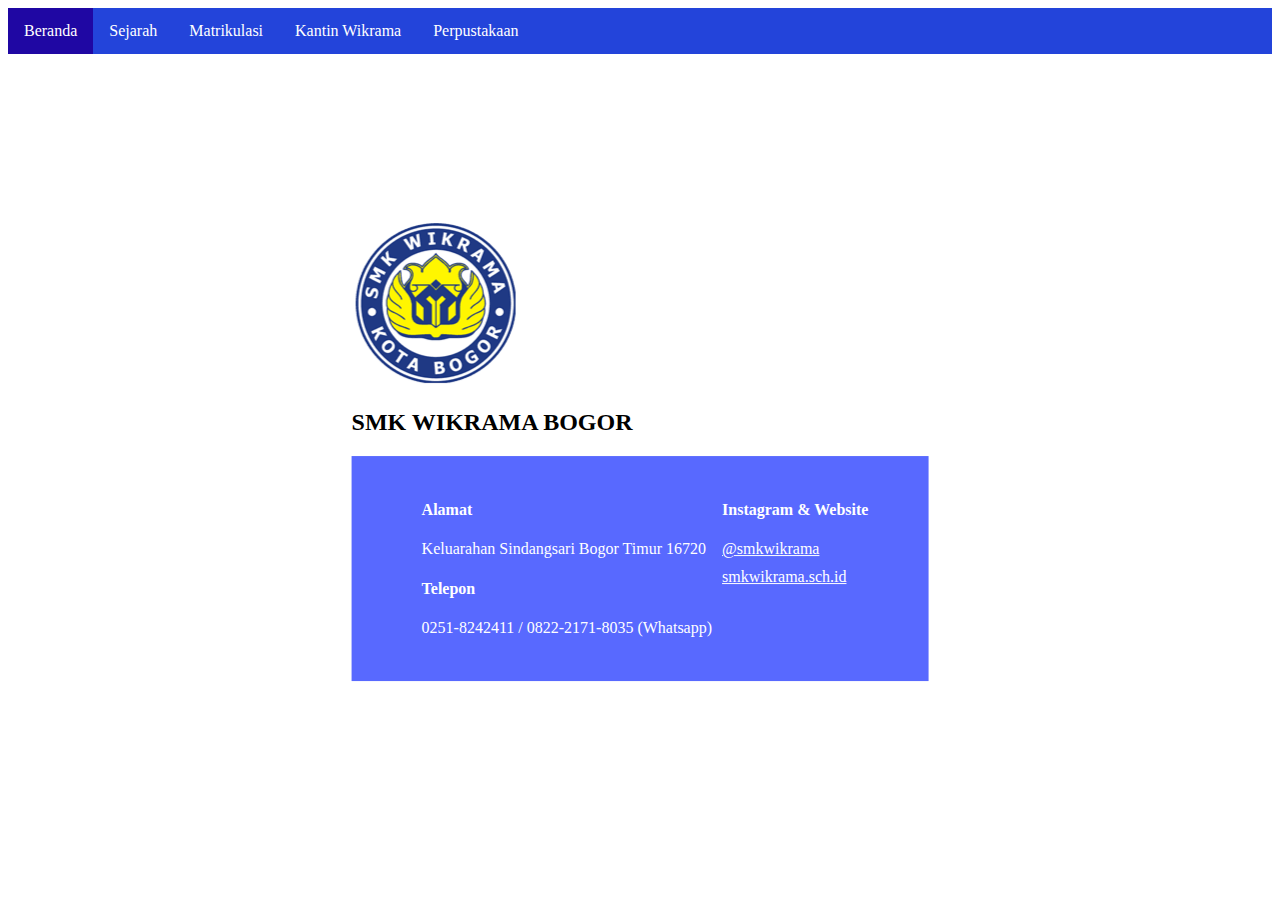
<file: index.html>
<!DOCTYPE html>
<html lang="en">
<head>
    <meta charset="UTF-8">
    <meta http-equiv="X-UA-Compatible" content="IE=edge">
    <meta name="viewport" content="width=device-width, initial-scale=1.0">
    <link rel="stylesheet" href="style.css">
    <title>SMK Wikrama Bogor</title>
</head>
<body>
    <ul>
        <li><a class="active" href="index.html">Beranda</a></li>
        <li><a href="sejarah.html">Sejarah</a></li>
        <li><a href="matrikulasi.html">Matrikulasi</a></li>
        <li><a href="kantin.html">Kantin Wikrama</a></li>
        <li><a href="perpustakaan.html">Perpustakaan</a></li>
        
      </ul>
      <div class="fya">
      <div class="wrapper"> 
          <img class="logo-wk" src="logo-wk.png" alt="">
          <h2>SMK WIKRAMA BOGOR</h2>
          <div class="clearfix"></div>
      
    <footer class="footer-main">
      <div class="footer-grid">
        <section class="footer1">
         
        </section>
          <section class="footer2">
            <h4>Alamat</h4>
            <p>Keluarahan Sindangsari Bogor Timur 16720</p>
            <h4>Telepon</h4>
            <p>0251-8242411 / 0822-2171-8035 (Whatsapp)</p>
          </section>
          <section class="footer3">
            <h4>Instagram & Website</h4>
            <p><a href="https://www.instagram.com/smkwikrama/?hl=id" target="_blank">@smkwikrama</a></p>
            <p><a href="https://smkwikrama.sch.id/" target="_blank">smkwikrama.sch.id</a></p>
          </section>
        </div>
    </div>
    </div>

 
        
      
</body>
</html>
</file>
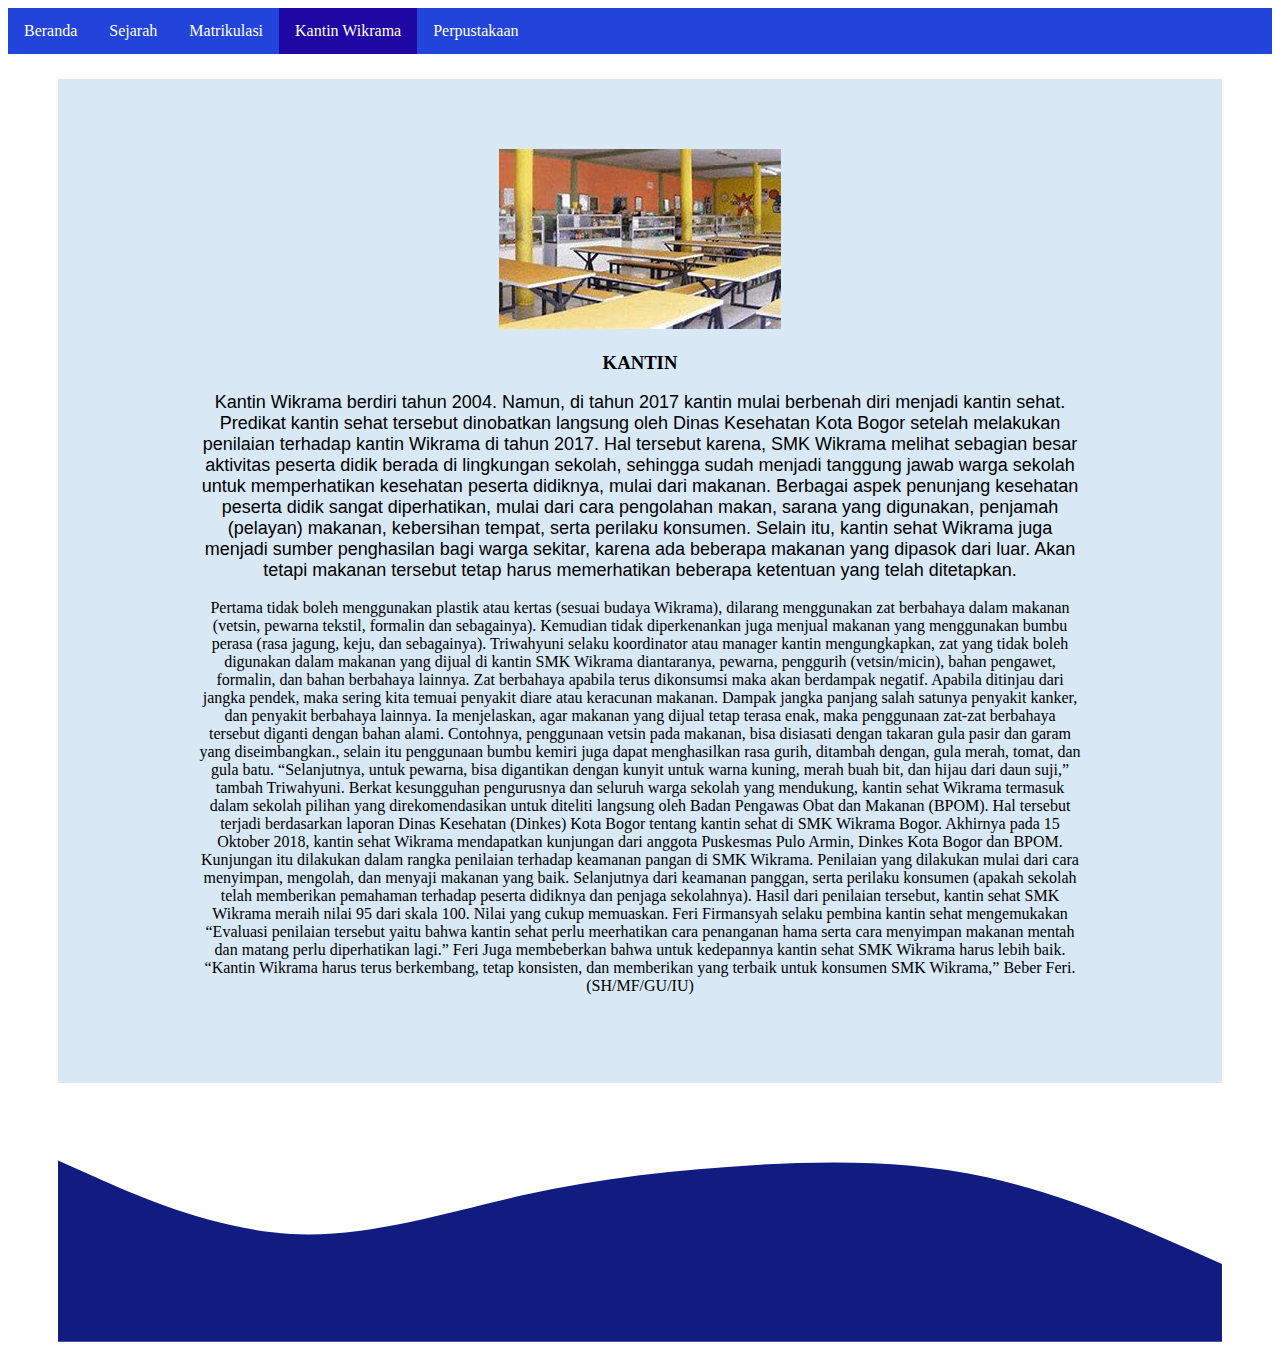
<file: kantin.html>
<!DOCTYPE html>
<html lang="en">
<head>
    <meta charset="UTF-8">
    <meta http-equiv="X-UA-Compatible" content="IE=edge">
    <meta name="viewport" content="width=device-width, initial-scale=1.0">
    <link rel="stylesheet" href="style.css">
    <title>Kantin</title>
</head>
<body>
    <ul>
        <li><a  href="index.html">Beranda</a></li>
        <li><a href="sejarah.html">Sejarah</a></li>
        <li><a href="matrikulasi.html">Matrikulasi</a></li>
        <li><a class="active" href="kantin.html">Kantin Wikrama</a></li>
        <li><a href="perpustakaan.html">Perpustakaan</a></li>
        
      </ul>
     
      <div style="margin: 25px 50px;">
        <center>
          <div class="content4">
            <img src="kantin.jpg" alt="">
            
              <h3>KANTIN</h3>
              <p>Kantin Wikrama berdiri tahun 2004. Namun, di tahun 2017 kantin mulai berbenah diri menjadi kantin sehat. Predikat kantin sehat tersebut dinobatkan langsung oleh Dinas Kesehatan Kota Bogor setelah melakukan penilaian terhadap kantin Wikrama di tahun 2017. Hal tersebut karena, SMK Wikrama melihat sebagian besar aktivitas peserta didik berada di lingkungan sekolah, sehingga sudah menjadi tanggung jawab warga sekolah untuk memperhatikan kesehatan peserta didiknya, mulai dari makanan. Berbagai aspek penunjang kesehatan peserta didik sangat diperhatikan, mulai dari cara pengolahan makan, sarana yang digunakan, penjamah (pelayan) makanan, kebersihan tempat, serta perilaku konsumen. Selain itu, kantin sehat Wikrama juga menjadi sumber penghasilan bagi warga sekitar, karena ada beberapa makanan yang dipasok dari luar. Akan tetapi makanan tersebut tetap harus memerhatikan beberapa ketentuan yang telah ditetapkan.</p>
           
        
      
        
        Pertama tidak boleh menggunakan plastik atau kertas (sesuai budaya Wikrama), dilarang menggunakan zat berbahaya dalam makanan (vetsin, pewarna tekstil, formalin dan sebagainya). Kemudian tidak diperkenankan juga menjual makanan yang menggunakan bumbu perasa (rasa jagung, keju, dan sebagainya).
        
        Triwahyuni selaku koordinator atau manager kantin mengungkapkan, zat yang tidak boleh digunakan dalam makanan yang dijual di kantin SMK Wikrama diantaranya, pewarna, penggurih (vetsin/micin), bahan pengawet, formalin, dan bahan berbahaya lainnya. Zat berbahaya apabila terus dikonsumsi maka akan berdampak negatif. Apabila ditinjau dari jangka pendek, maka sering kita temuai penyakit diare atau keracunan makanan. Dampak jangka panjang salah satunya penyakit kanker, dan penyakit berbahaya lainnya.
        
        Ia menjelaskan, agar makanan yang dijual tetap terasa enak, maka penggunaan zat-zat berbahaya tersebut diganti dengan bahan alami. Contohnya, penggunaan vetsin pada makanan, bisa disiasati dengan takaran gula pasir dan garam yang diseimbangkan., selain itu penggunaan bumbu kemiri juga dapat menghasilkan rasa gurih, ditambah dengan, gula merah, tomat, dan gula batu. “Selanjutnya, untuk pewarna, bisa digantikan dengan kunyit untuk  warna kuning, merah buah bit, dan hijau dari daun suji,” tambah Triwahyuni.
        
        Berkat kesungguhan pengurusnya dan seluruh warga sekolah yang mendukung, kantin sehat Wikrama termasuk dalam sekolah pilihan yang direkomendasikan untuk diteliti langsung oleh Badan Pengawas Obat dan Makanan (BPOM). Hal tersebut terjadi berdasarkan laporan Dinas Kesehatan (Dinkes) Kota Bogor tentang kantin sehat di SMK Wikrama Bogor. Akhirnya pada 15 Oktober 2018, kantin sehat Wikrama mendapatkan kunjungan dari anggota Puskesmas Pulo Armin, Dinkes Kota Bogor dan BPOM.
        
        Kunjungan itu dilakukan dalam rangka penilaian terhadap keamanan pangan di SMK Wikrama. Penilaian yang dilakukan mulai dari cara menyimpan, mengolah, dan menyaji makanan yang baik. Selanjutnya dari keamanan panggan, serta perilaku konsumen (apakah sekolah telah memberikan pemahaman terhadap peserta didiknya dan penjaga sekolahnya).
        
        Hasil dari penilaian tersebut, kantin sehat SMK Wikrama meraih nilai 95 dari skala 100. Nilai yang cukup memuaskan. Feri Firmansyah selaku pembina kantin sehat mengemukakan “Evaluasi penilaian tersebut yaitu bahwa kantin sehat perlu meerhatikan cara penanganan hama serta cara menyimpan makanan mentah dan matang perlu diperhatikan lagi.”
        
        Feri Juga membeberkan bahwa untuk kedepannya kantin sehat SMK Wikrama harus lebih baik. “Kantin Wikrama harus terus berkembang, tetap konsisten, dan memberikan yang terbaik untuk konsumen SMK Wikrama,” Beber Feri. (SH/MF/GU/IU)</p>
    
      </div>
      <svg xmlns="http://www.w3.org/2000/svg" viewBox="0 0 1440 320"><path fill="#111c80" fill-opacity="1" d="M0,96L48,117.3C96,139,192,181,288,186.7C384,192,480,160,576,138.7C672,117,768,107,864,101.3C960,96,1056,96,1152,117.3C1248,139,1344,181,1392,202.7L1440,224L1440,320L1392,320C1344,320,1248,320,1152,320C1056,320,960,320,864,320C768,320,672,320,576,320C480,320,384,320,288,320C192,320,96,320,48,320L0,320Z"></path></svg> 
    </center>
    
      </div>
    </body>
</html>
</file>
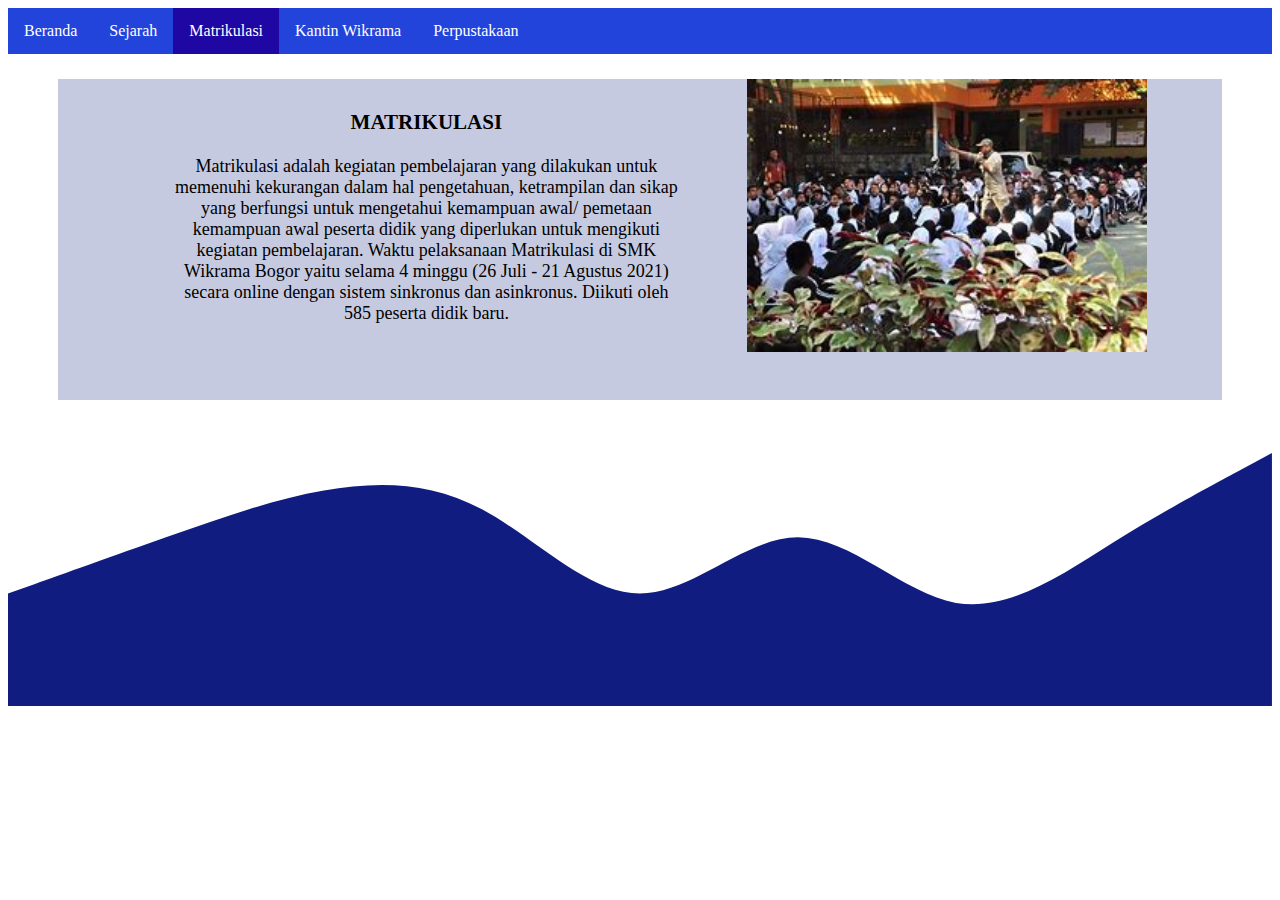
<file: matrikulasi.html>
<!DOCTYPE html>
<html lang="en">
<head>
    <meta charset="UTF-8">
    <meta http-equiv="X-UA-Compatible" content="IE=edge">
    <meta name="viewport" content="width=device-width, initial-scale=1.0">
    <link rel="stylesheet" href="style.css">
    <title>Mastrikulasi</title>
</head>
<body>
    <ul>
        <li><a href="index.html">Beranda</a></li>
        <li><a href="sejarah.html">Sejarah</a></li>
        <li><a class="active" href="matrikulasi.html">Matrikulasi</a></li>
        <li><a href="kantin.html">Kantin Wikrama</a></li>
        <li><a href="perpustakaan.html">Perpustakaan</a></li>
        
      </ul>
      <div style="margin: 25px 50px;">
        <center>
            
            <div class="content2">
                <div id="text2">
                  <div class="text">
                    <h3>MATRIKULASI</h3>
                    <p>
                      Matrikulasi adalah kegiatan pembelajaran yang dilakukan untuk memenuhi kekurangan dalam hal pengetahuan, ketrampilan dan sikap yang berfungsi untuk mengetahui kemampuan awal/ pemetaan kemampuan awal peserta didik yang diperlukan
                      untuk mengikuti kegiatan pembelajaran. Waktu pelaksanaan Matrikulasi di SMK Wikrama Bogor yaitu selama 4 minggu (26 Juli - 21 Agustus 2021) secara online dengan sistem sinkronus dan asinkronus. Diikuti oleh 585 peserta didik
                      baru.
                    </p>
                  </div>
                </div>
                <img src="matrik.jpg" alt="">
            </div>

      
        </div>
        <div class="yy"> 
        <svg xmlns="http://www.w3.org/2000/svg" viewBox="0 0 1440 320"><path fill="#111c80" fill-opacity="1" d="M0,192L30,181.3C60,171,120,149,180,128C240,107,300,85,360,74.7C420,64,480,64,540,96C600,128,660,192,720,192C780,192,840,128,900,128C960,128,1020,192,1080,202.7C1140,213,1200,171,1260,133.3C1320,96,1380,64,1410,48L1440,32L1440,320L1410,320C1380,320,1320,320,1260,320C1200,320,1140,320,1080,320C1020,320,960,320,900,320C840,320,780,320,720,320C660,320,600,320,540,320C480,320,420,320,360,320C300,320,240,320,180,320C120,320,60,320,30,320L0,320Z"></path></svg></div>
</body>
</html>
</file>
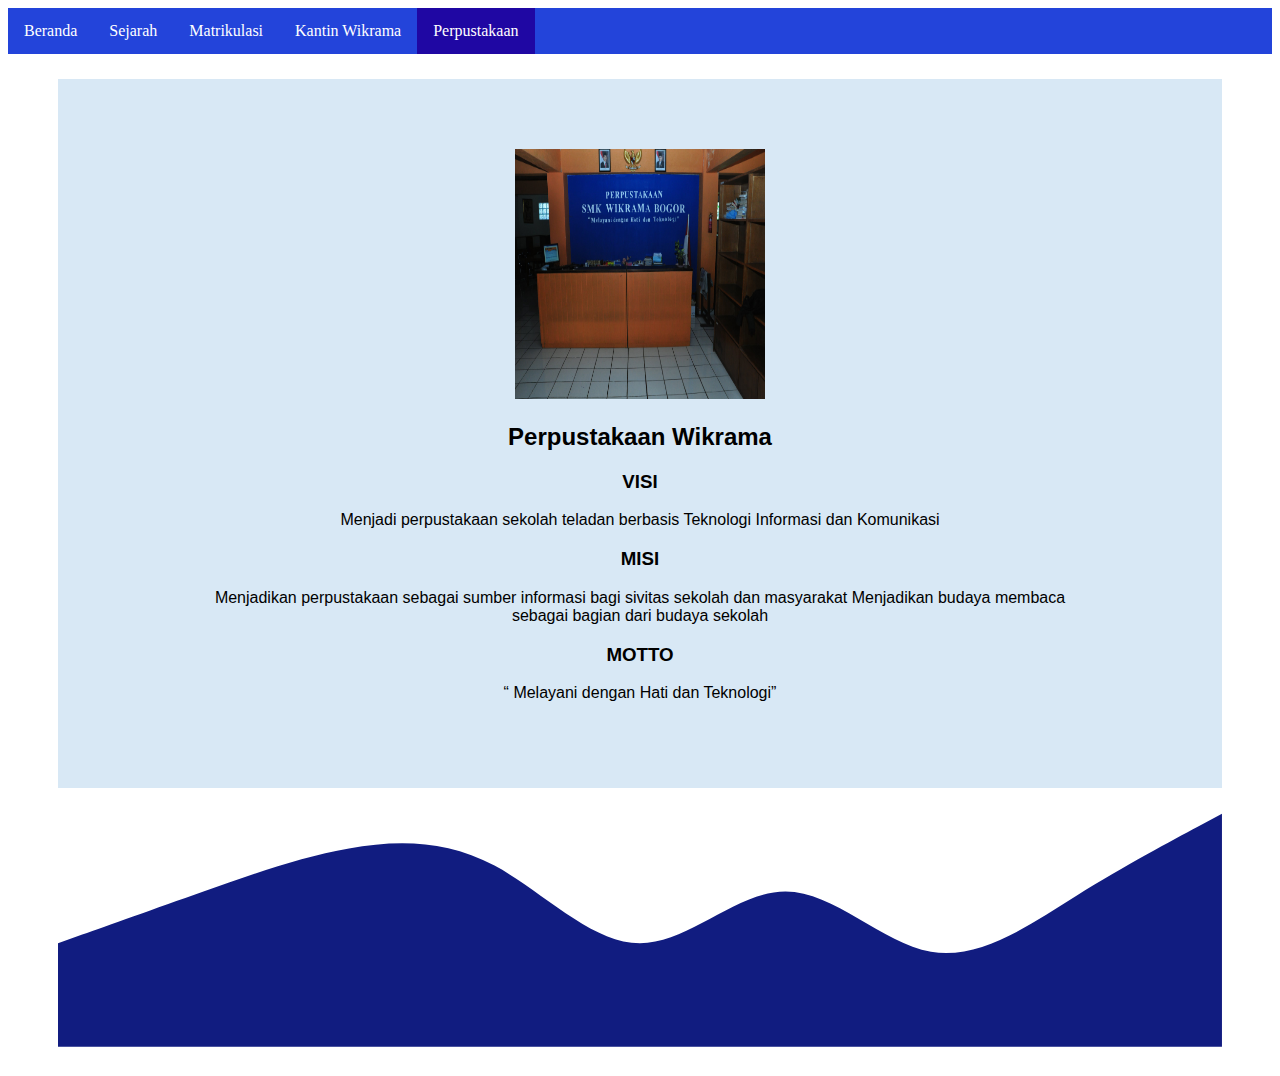
<file: perpustakaan.html>
<!DOCTYPE html>
<html lang="en">
<head>
    <meta charset="UTF-8">
    <meta http-equiv="X-UA-Compatible" content="IE=edge">
    <meta name="viewport" content="width=device-width, initial-scale=1.0">
    <link rel="stylesheet" href="style.css">
    <title>Perpustakaan</title>
</head>
<body>
    <ul>
        <li><a  href="index.html">Beranda</a></li>
        <li><a href="sejarah.html">Sejarah</a></li>
        <li><a href="matrikulasi.html">Matrikulasi</a></li>
        <li><a href="kantin.html">Kantin Wikrama</a></li>
        <li><a class="active" href="perpustakaan.html">Perpustakaan</a></li>
        
      </ul>
      <div style="margin: 25px 50px;">
        <center>
            <div class="zz">
            <img style="width: 250px;height: 250px;" src="perpus.JPG" alt="">
            <h2>Perpustakaan Wikrama</h2>
        
        
        <p><h3>VISI</h3></p>
 
           <p> Menjadi perpustakaan sekolah teladan berbasis Teknologi Informasi dan Komunikasi</p>
             
           <p><h3>MISI</h3></p>
             
           <p>Menjadikan perpustakaan sebagai sumber informasi bagi sivitas sekolah dan masyarakat 
            Menjadikan budaya membaca sebagai bagian dari budaya sekolah</p>
             
           <p><h3>MOTTO</h3></p>
             
          <P> “ Melayani dengan Hati dan Teknologi”</p> 
        </div>
        <svg xmlns="http://www.w3.org/2000/svg" viewBox="0 0 1440 320"><path fill="#111c80" fill-opacity="1" d="M0,192L30,181.3C60,171,120,149,180,128C240,107,300,85,360,74.7C420,64,480,64,540,96C600,128,660,192,720,192C780,192,840,128,900,128C960,128,1020,192,1080,202.7C1140,213,1200,171,1260,133.3C1320,96,1380,64,1410,48L1440,32L1440,320L1410,320C1380,320,1320,320,1260,320C1200,320,1140,320,1080,320C1020,320,960,320,900,320C840,320,780,320,720,320C660,320,600,320,540,320C480,320,420,320,360,320C300,320,240,320,180,320C120,320,60,320,30,320L0,320Z"></path></svg>
        </center>
            </p>
        </div>
</body>
</html>
</file>
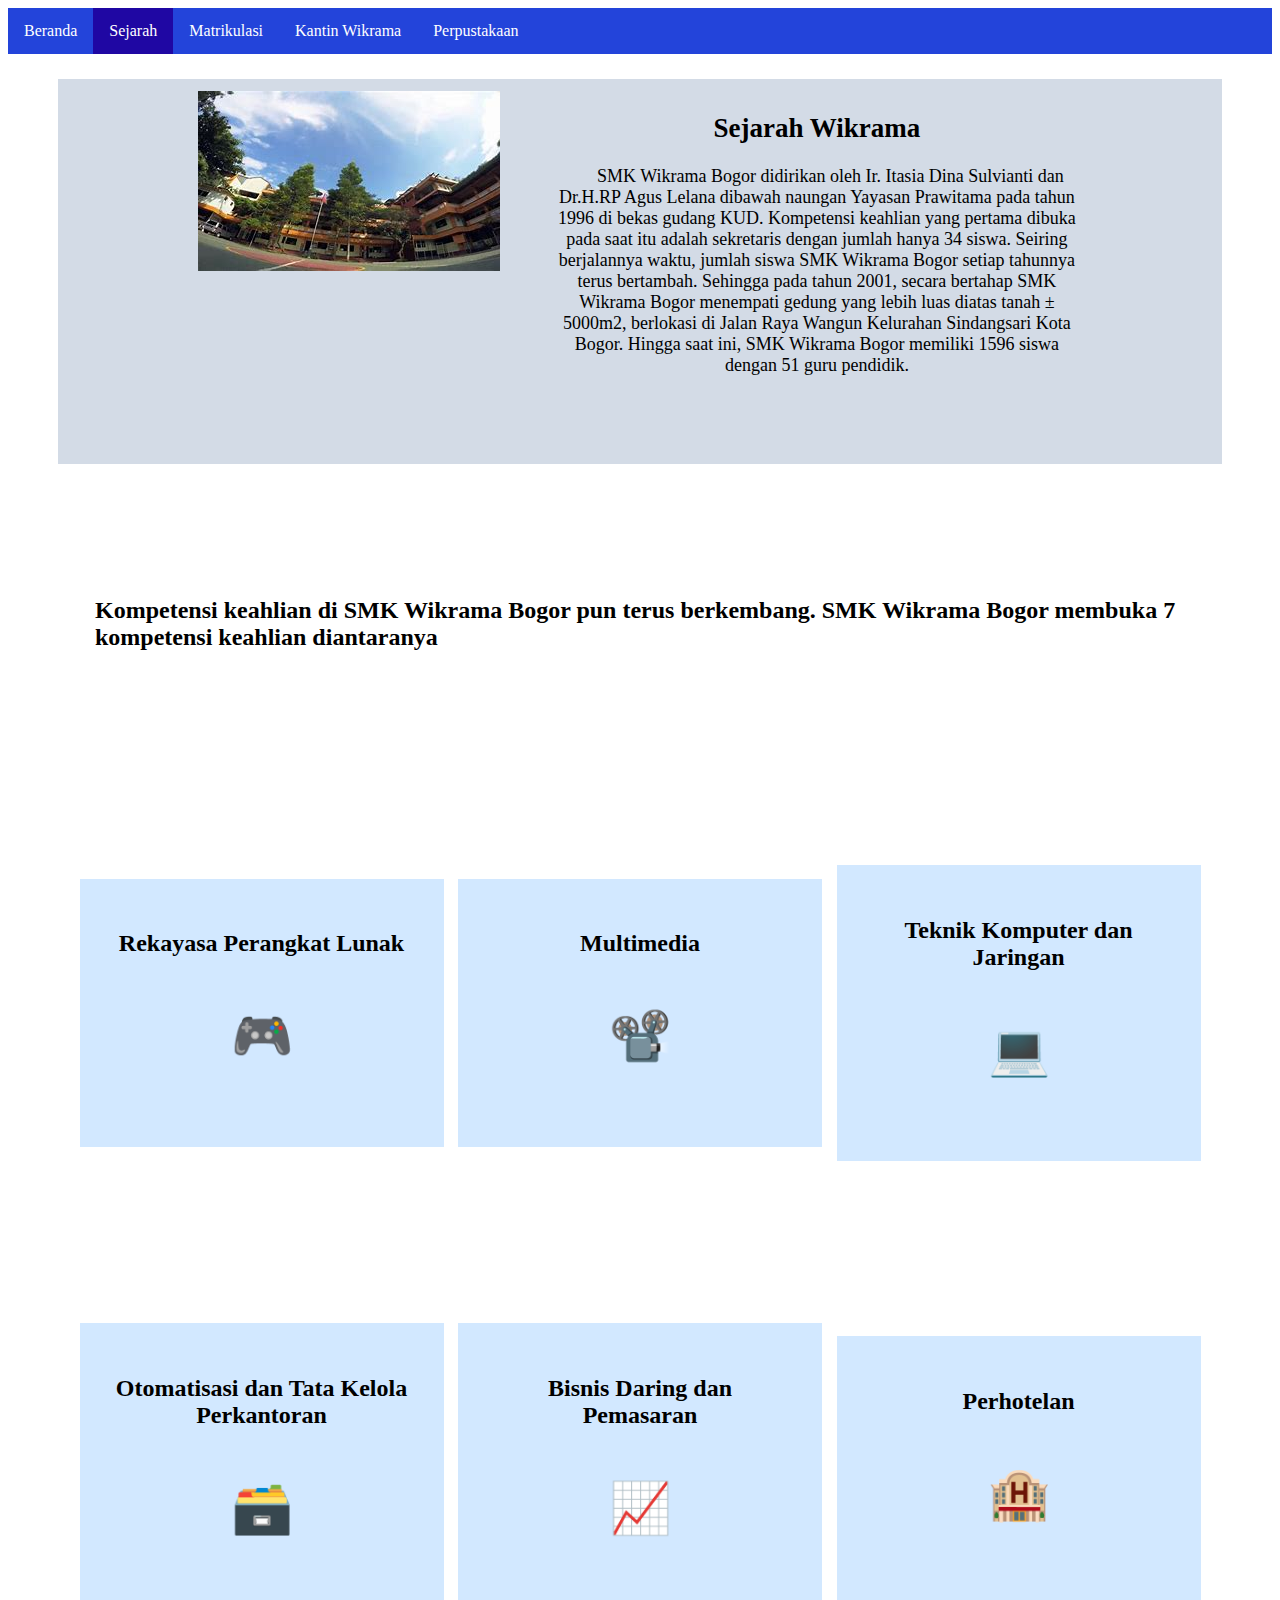
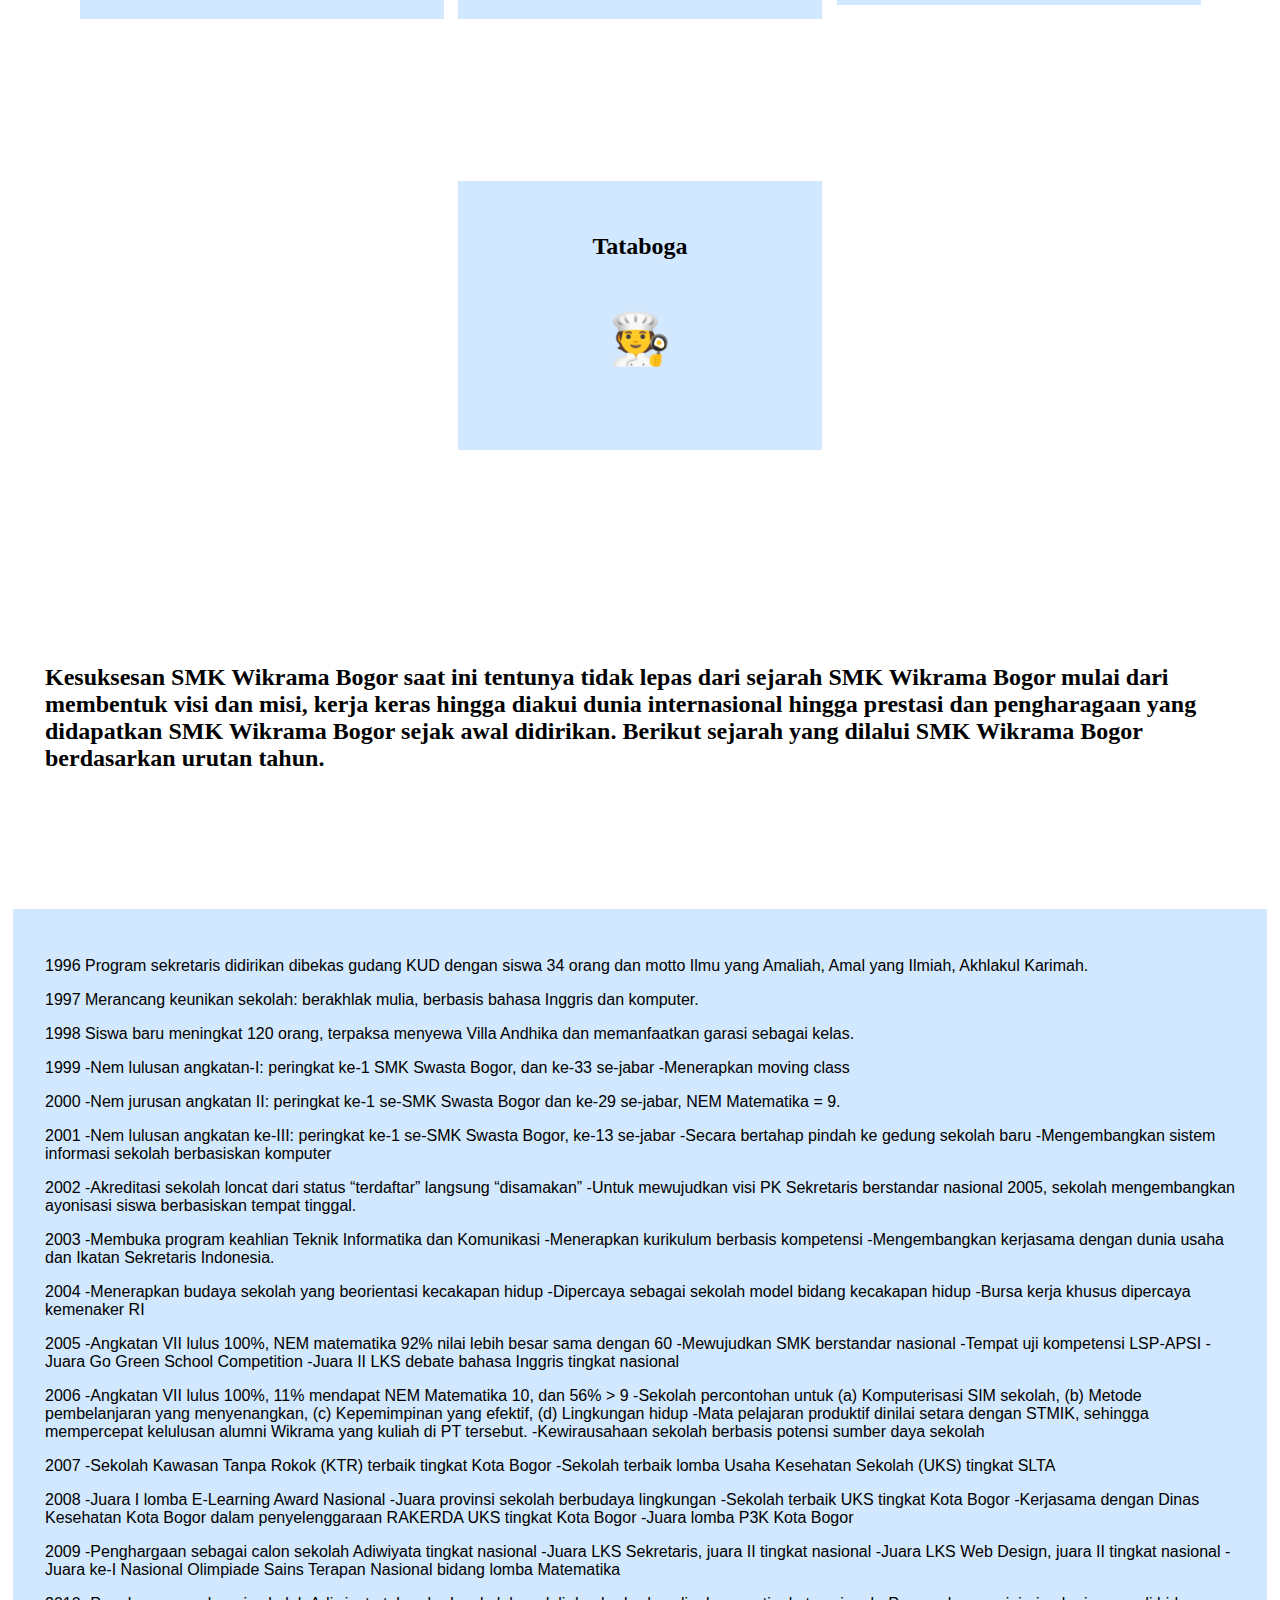
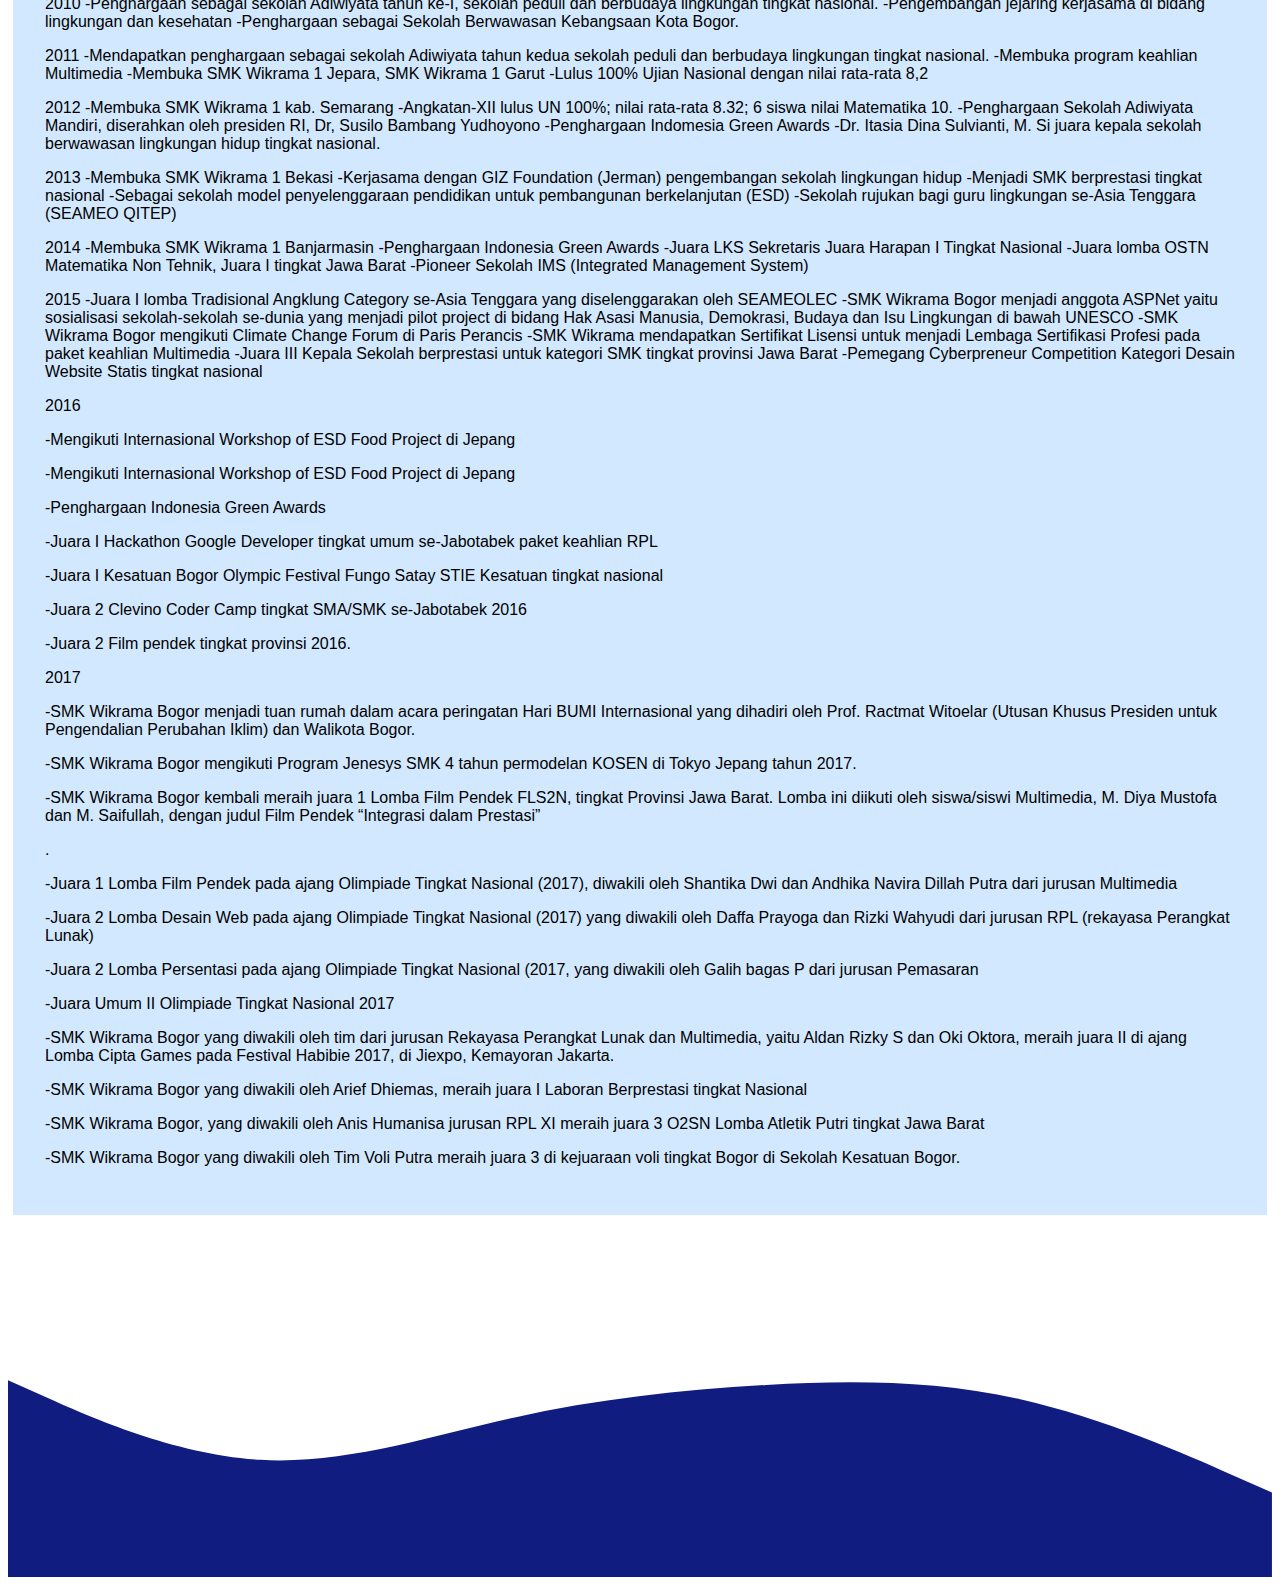
<file: sejarah.html>
<!DOCTYPE html>
<html lang="en">
<head>
    <meta charset="UTF-8">
    <meta http-equiv="X-UA-Compatible" content="IE=edge">
    <meta name="viewport" content="width=device-width, initial-scale=1.0">
    <link rel="stylesheet" href="style.css">
    <title>Sejarah</title>
</head>
<body>
    <ul>
        <li><a  href="index.html">Beranda</a></li>
        <li><a class="active" href="sejarah.html">Sejarah</a></li>
        <li><a href="matrikulasi.html">Matrikulasi</a></li>
        <li><a href="kantin.html">Kantin Wikrama</a></li>
        <li><a href="perpustakaan.html">Perpustakaan</a></li>
        
      </ul>
      <div style="margin: 25px 50px;">
        <center>
            <div class="content1">
            <img src="sejarah.jpg" alt="">
            <div id="text1">
                <div class="text">
            <h2>Sejarah Wikrama</h2>
            
        <p>
            &nbsp;&nbsp;&nbsp;&nbsp;&nbsp;&nbsp;SMK Wikrama Bogor didirikan oleh Ir. Itasia Dina Sulvianti dan Dr.H.RP Agus Lelana dibawah naungan Yayasan Prawitama pada tahun 1996 di bekas gudang KUD. Kompetensi keahlian yang pertama dibuka pada saat itu adalah sekretaris dengan jumlah hanya 34 siswa.

            Seiring berjalannya waktu, jumlah siswa SMK Wikrama Bogor setiap tahunnya terus bertambah. Sehingga pada tahun 2001, secara bertahap SMK Wikrama Bogor menempati gedung yang lebih luas diatas tanah ± 5000m2, berlokasi di Jalan Raya Wangun Kelurahan Sindangsari Kota Bogor. Hingga saat ini, SMK Wikrama Bogor  memiliki 1596 siswa dengan 51 guru pendidik.
        </p>
                </div>
             </div>    
         </div>
        </center>
            <div class="aa"><p><h2> Kompetensi keahlian di SMK Wikrama Bogor pun terus berkembang. SMK Wikrama Bogor membuka 7 kompetensi keahlian diantaranya </h2></div>
           
            <div id="text3">
                <div class="content3">
                  <div class="card">
                    <h2><b>Rekayasa Perangkat Lunak</b></h2>
                    <p>🎮</p>
                  </div>
                  <div class="card">
                    <h2><b>Multimedia</b></h2>
                    <p>📽️</p>
                  </div>
                  <div class="card">
                    <h2><b>Teknik Komputer dan Jaringan</b></h2>
                    <p>💻</p>
                  </div>
                  <div class="card">
                    <h2><b>Otomatisasi dan Tata Kelola Perkantoran</b></h2>
                    <p>🗃️</p>
                  </div>
                  <div class="card">
                    <h2><b>Bisnis Daring dan Pemasaran</b></h2>
                    <p>📈</p>
                  </div>
                  <div class="card">
                    <h2><b>Perhotelan</b></h2>
                    <p>🏨</p>
                  </div>
                  <div class="card">
                    <h2><b>Tataboga</b></h2>
                    <p>🧑‍🍳</p>
                  </div>
                </div>
              </div>
              </div>  
            
              <div class="aa"><p><h2> Kesuksesan SMK Wikrama Bogor saat ini tentunya tidak lepas dari sejarah SMK Wikrama Bogor  mulai dari membentuk visi dan misi, kerja keras hingga diakui dunia internasional hingga prestasi dan pengharagaan yang didapatkan SMK Wikrama Bogor sejak awal didirikan. Berikut sejarah yang dilalui SMK Wikrama Bogor berdasarkan urutan tahun.</p> </h2></div>
            
             
            <div class="dd">
           <p> 1996
            
            Program sekretaris didirikan dibekas gudang KUD dengan siswa 34 orang dan motto Ilmu yang Amaliah, Amal yang Ilmiah, Akhlakul Karimah.</p>
            
           <P> 1997
            
            Merancang keunikan sekolah: berakhlak mulia, berbasis bahasa Inggris dan komputer.</P>
            
            <p> 1998
            
            Siswa baru meningkat 120 orang, terpaksa menyewa Villa Andhika dan memanfaatkan garasi sebagai kelas.</p>
            
           <p> 1999
            
            -Nem lulusan angkatan-I: peringkat ke-1 SMK Swasta Bogor, dan ke-33 se-jabar
            
            -Menerapkan moving class</p>
            
            <p> 2000
            
            -Nem jurusan angkatan II: peringkat ke-1 se-SMK Swasta Bogor dan ke-29 se-jabar, NEM Matematika = 9.</p>
            
            <p> 2001
            
             -Nem lulusan angkatan ke-III: peringkat ke-1  se-SMK Swasta Bogor, ke-13 se-jabar
            
            -Secara bertahap pindah ke gedung sekolah baru
            
            -Mengembangkan sistem informasi sekolah berbasiskan komputer</p>
            
             <p>2002
            
            -Akreditasi sekolah loncat dari status “terdaftar” langsung “disamakan”
            
            -Untuk mewujudkan visi PK Sekretaris berstandar nasional 2005, sekolah mengembangkan ayonisasi siswa berbasiskan tempat tinggal.</p>
            
           <p> 2003
            
            -Membuka program keahlian Teknik Informatika dan Komunikasi
            
            -Menerapkan kurikulum berbasis kompetensi
            
            -Mengembangkan kerjasama dengan dunia usaha dan Ikatan Sekretaris Indonesia.</p>
            
            <P> 2004
            
            -Menerapkan budaya sekolah yang beorientasi kecakapan hidup
            
            -Dipercaya sebagai sekolah model bidang kecakapan hidup
            
            -Bursa kerja khusus dipercaya kemenaker RI<P>
            
            <P>2005
            
            -Angkatan VII lulus 100%, NEM matematika 92% nilai lebih besar sama dengan 60
            
            -Mewujudkan SMK berstandar nasional
            
            -Tempat uji kompetensi LSP-APSI
            
            -Juara Go Green School Competition
            
            -Juara II LKS debate bahasa Inggris tingkat nasional</P>
            
            <P>2006
            
            -Angkatan VII lulus 100%, 11% mendapat NEM Matematika 10, dan 56% > 9
            
            -Sekolah percontohan untuk (a) Komputerisasi SIM sekolah, (b) Metode pembelanjaran yang menyenangkan, (c) Kepemimpinan yang efektif, (d) Lingkungan hidup
            
            -Mata pelajaran produktif dinilai setara dengan STMIK, sehingga mempercepat kelulusan alumni Wikrama yang kuliah di PT tersebut.
            
            -Kewirausahaan sekolah berbasis potensi sumber daya sekolah</P>
            
             <P>2007
            
            -Sekolah Kawasan Tanpa Rokok (KTR) terbaik tingkat Kota Bogor
            
            -Sekolah terbaik lomba Usaha Kesehatan Sekolah (UKS) tingkat SLTA</P>
            
           <P> 2008
            
            -Juara I lomba E-Learning Award Nasional
            
            -Juara provinsi sekolah berbudaya lingkungan
            
            -Sekolah terbaik  UKS tingkat Kota Bogor
            
            -Kerjasama dengan Dinas Kesehatan Kota Bogor dalam penyelenggaraan RAKERDA UKS tingkat Kota Bogor
            
            -Juara lomba P3K Kota Bogor</P>
            
             <P>2009
            
            -Penghargaan sebagai calon sekolah Adiwiyata tingkat nasional
            
            -Juara LKS Sekretaris, juara II tingkat nasional
            
            -Juara LKS Web Design, juara II tingkat nasional
            
            -Juara ke-I Nasional Olimpiade Sains Terapan Nasional bidang lomba Matematika</P>
            
           <P> 2010
            
            -Penghargaan sebagai sekolah Adiwiyata tahun ke-I, sekolah peduli dan berbudaya lingkungan tingkat nasional.
            
            -Pengembangan jejaring kerjasama di bidang lingkungan dan kesehatan
            
            -Penghargaan sebagai Sekolah Berwawasan Kebangsaan Kota Bogor.</P>
            
            <P> 2011
            
            -Mendapatkan penghargaan sebagai sekolah Adiwiyata tahun kedua sekolah peduli dan berbudaya lingkungan tingkat nasional.
            
            -Membuka program keahlian Multimedia
            
            -Membuka SMK Wikrama 1 Jepara, SMK Wikrama 1 Garut
            
            -Lulus 100% Ujian Nasional dengan nilai rata-rata 8,2</P>
            
           <P> 2012
            
            -Membuka SMK Wikrama 1 kab. Semarang
            
            -Angkatan-XII lulus UN 100%; nilai rata-rata 8.32; 6 siswa nilai Matematika 10.
            
            -Penghargaan Sekolah Adiwiyata Mandiri, diserahkan oleh presiden RI, Dr, Susilo Bambang Yudhoyono
            
            -Penghargaan Indomesia Green Awards
            
            -Dr. Itasia Dina Sulvianti, M. Si juara kepala sekolah berwawasan lingkungan hidup tingkat nasional.</P>
            
            <P> 2013
            
            -Membuka SMK Wikrama 1 Bekasi
            
            -Kerjasama dengan GIZ Foundation (Jerman) pengembangan sekolah lingkungan hidup
            
            -Menjadi SMK berprestasi tingkat nasional
            
            -Sebagai sekolah model penyelenggaraan pendidikan untuk pembangunan berkelanjutan (ESD)
            
            -Sekolah rujukan bagi guru lingkungan se-Asia Tenggara (SEAMEO QITEP)</P>
            
             <P>2014
            
            -Membuka SMK Wikrama 1 Banjarmasin
            
            -Penghargaan Indonesia Green Awards
            
            -Juara LKS Sekretaris Juara Harapan I Tingkat Nasional
            
            -Juara lomba OSTN Matematika Non Tehnik, Juara I tingkat Jawa Barat
            
            -Pioneer Sekolah IMS (Integrated Management System)</P>
            
             <P>2015
            
            -Juara I lomba Tradisional Angklung Category se-Asia Tenggara yang diselenggarakan oleh SEAMEOLEC
            
            -SMK Wikrama Bogor menjadi anggota ASPNet yaitu sosialisasi sekolah-sekolah se-dunia yang menjadi pilot project di bidang Hak Asasi Manusia, Demokrasi, Budaya dan Isu Lingkungan di bawah UNESCO
            
            -SMK Wikrama Bogor mengikuti Climate Change Forum di Paris Perancis
            
            -SMK Wikrama mendapatkan Sertifikat Lisensi untuk menjadi Lembaga Sertifikasi Profesi pada paket keahlian Multimedia
            
            -Juara III Kepala Sekolah berprestasi untuk kategori SMK tingkat provinsi Jawa Barat
            
            -Pemegang Cyberpreneur Competition Kategori Desain Website Statis tingkat nasional</P>
            
             
            
           <p> 2016</p>
            
           <p>  -Mengikuti Internasional Workshop of ESD Food Project di Jepang</p>
            
           
           
            
         <p>  -Mengikuti Internasional Workshop of ESD Food Project di Jepang</p>
         <p> -Penghargaan Indonesia Green Awards</p>
            
            
            
            <p> -Juara I Hackathon Google Developer tingkat umum se-Jabotabek paket keahlian RPL</p>
                 
                <p>  -Juara I Kesatuan Bogor Olympic Festival Fungo Satay STIE Kesatuan tingkat nasional</p>
            
                    <p> -Juara 2 Clevino Coder Camp tingkat SMA/SMK se-Jabotabek 2016</p>
            
                        <p> -Juara 2 Film pendek tingkat provinsi 2016.</p>
            
             
            
           <p> 2017</p>
        </p>
           <p> -SMK Wikrama Bogor menjadi tuan rumah dalam acara peringatan Hari BUMI Internasional yang dihadiri oleh Prof. Ractmat Witoelar (Utusan Khusus Presiden untuk Pengendalian Perubahan Iklim) dan Walikota Bogor.</p>
            
            <p>  -SMK Wikrama Bogor mengikuti Program Jenesys SMK 4 tahun permodelan KOSEN di Tokyo Jepang tahun 2017.</p>
            
                <p>  -SMK Wikrama Bogor kembali meraih juara 1 Lomba Film Pendek FLS2N, tingkat Provinsi Jawa Barat. Lomba ini diikuti oleh siswa/siswi Multimedia, M. Diya Mustofa dan M. Saifullah, dengan judul Film Pendek “Integrasi dalam Prestasi”</p>.
            
                  <p>   -Juara 1 Lomba Film Pendek pada ajang Olimpiade Tingkat Nasional (2017), diwakili oleh Shantika Dwi dan Andhika Navira Dillah Putra dari jurusan Multimedia</p>
            
                        <p>  -Juara 2 Lomba Desain Web pada ajang Olimpiade Tingkat Nasional (2017) yang diwakili oleh Daffa Prayoga dan Rizki Wahyudi dari jurusan RPL (rekayasa Perangkat Lunak)</p>
            
                            <p>   -Juara 2 Lomba Persentasi pada ajang Olimpiade Tingkat Nasional (2017, yang diwakili oleh Galih bagas P dari jurusan Pemasaran</p>
            
                                <p>   -Juara Umum II Olimpiade Tingkat Nasional 2017</p>
            
                                    <p>    -SMK Wikrama Bogor yang diwakili oleh tim dari jurusan Rekayasa Perangkat Lunak dan Multimedia, yaitu Aldan Rizky S dan Oki Oktora, meraih juara II di ajang Lomba Cipta Games pada Festival Habibie 2017, di Jiexpo, Kemayoran Jakarta.</p> 
            
                                        <p>   -SMK Wikrama Bogor yang diwakili oleh Arief Dhiemas, meraih juara I Laboran Berprestasi tingkat Nasional</p>
            
                                                
                                                <p>  -SMK Wikrama Bogor, yang diwakili oleh Anis Humanisa jurusan RPL XI meraih juara 3 O2SN Lomba Atletik Putri tingkat Jawa Barat</p>
            
                                                <p>  -SMK Wikrama Bogor yang diwakili oleh Tim Voli Putra meraih juara 3 di kejuaraan voli tingkat Bogor di Sekolah Kesatuan Bogor.</p> 
        
                                            
                                            </div>
                                        </div>
                                        <svg xmlns="http://www.w3.org/2000/svg" viewBox="0 0 1440 320"><path fill="#111c80" fill-opacity="1" d="M0,96L48,117.3C96,139,192,181,288,186.7C384,192,480,160,576,138.7C672,117,768,107,864,101.3C960,96,1056,96,1152,117.3C1248,139,1344,181,1392,202.7L1440,224L1440,320L1392,320C1344,320,1248,320,1152,320C1056,320,960,320,864,320C768,320,672,320,576,320C480,320,384,320,288,320C192,320,96,320,48,320L0,320Z"></path></svg>  
</body>
</html>
</file>
<file: style.css>
ul {
    list-style-type: none;
    margin: 0;
    padding: 0;
    overflow: hidden;
    background-color: rgb(35, 68, 218);
  }
  
  li {
    float: left;
  }
  
  li a {
    display: block;
    color: white;
    text-align: center;
    padding: 14px 16px;
    text-decoration: none;
  }
  
  /* Change the link color to #111 (black) on hover */
  li a:hover {
    background-color: rgb(31, 7, 163);
  }

  .active {
    background-color: rgb(31, 7, 163);
  }

  .wrapper{
      position: absolute;
      left: 50%;
      top: 50%;
      transform: translate(-50%, -50%);
  }

  .logo-wk{
      width: 240px
      height: 250px;
  }
  .content1 {
    padding: 1% 12% 6% 12%;
    background-color: #d3dbe6;
    display: grid;
    grid-template-columns: 40% 60%;
  }
  #text1 {
    font-size: 18px;
    display: flex;
    align-items: center;
  }
  .content3 {
    display: flex;
    justify-content: space-evenly;
    align-items: center;
    min-height: 300px;
    background-color: white;
    padding: 0 12px;
    flex-wrap: wrap;
  }
  
  .card {
    background-color: #d2e8ff;
    transition: 0.3s;
    width: 300px;
    min-height: 150px;
    padding: 32px;
    margin: 81px 5px; 
    text-align: center;
  }
  .card p {
    font-size: 50px;
  }
  .aa{
    padding: 32px;
   margin: 81px 5px;
    font-family: Cambria, Cochin, Georgia, Times, 'Times New Roman', serif;
  }
  .content2 {
    padding: 0 48px 48px 48px;
    background-color: rgb(198, 202, 224);
    display: grid;
    grid-template-columns: 60% auto;
  }
  #text2 {
    font-size: 18px;
    font-family: cursive;
    display: flex;
    align-items: center;
    margin: 0 64px;
  }
  .content2 img {
    width: 100%;
    max-width: 400px;
    height: auto;
  } 
  .yy{
    color: blue;
  } 
  .content4 {
    text-align: center;
    background-color:rgb(216, 232, 245) ;
    padding: 6% 12%;
  }
  
  .content4 p {
    font-size: 18px;
    font-family: sans-serif;
  }  
  .zz{
    text-align: center;
    background-color:rgb(216, 232, 245) ;
    padding: 6% 12%;
    font-family: 'Franklin Gothic Medium', 'Arial Narrow', Arial, sans-serif;
  }
  .clearfix:after {
    content: "";
    display: table;
    clear: both;
  }
  
  .footer-main {
    background-color: #5869ff;
    padding: 24px 60px;
    color: white;
  }
  
  .footer-grid {
    display: grid;
    grid-template-columns: repeat(3, auto);
    grid-template-rows: repeat(2, auto);
    grid-gap: 10px;
    margin: 0 auto;
    max-width: 100%;
    justify-items: center;
  }
  
  @media (max-width: 1024px) {
    .footer-grid {
      padding-left: 20px;
    }
  }
  
  .footer-grid p {
    margin: 10px 0;
  }
  .footer3 a {
    color: white;
  }
  .dd{
    padding: 32px;
  margin: 81px 5px;
  background-color: #d2e8ff;
  font-family: 'Trebuchet MS', 'Lucida Sans Unicode', 'Lucida Grande', 'Lucida Sans', Arial, sans-serif
  }
.fya{
  background-image:;
}
</file>
